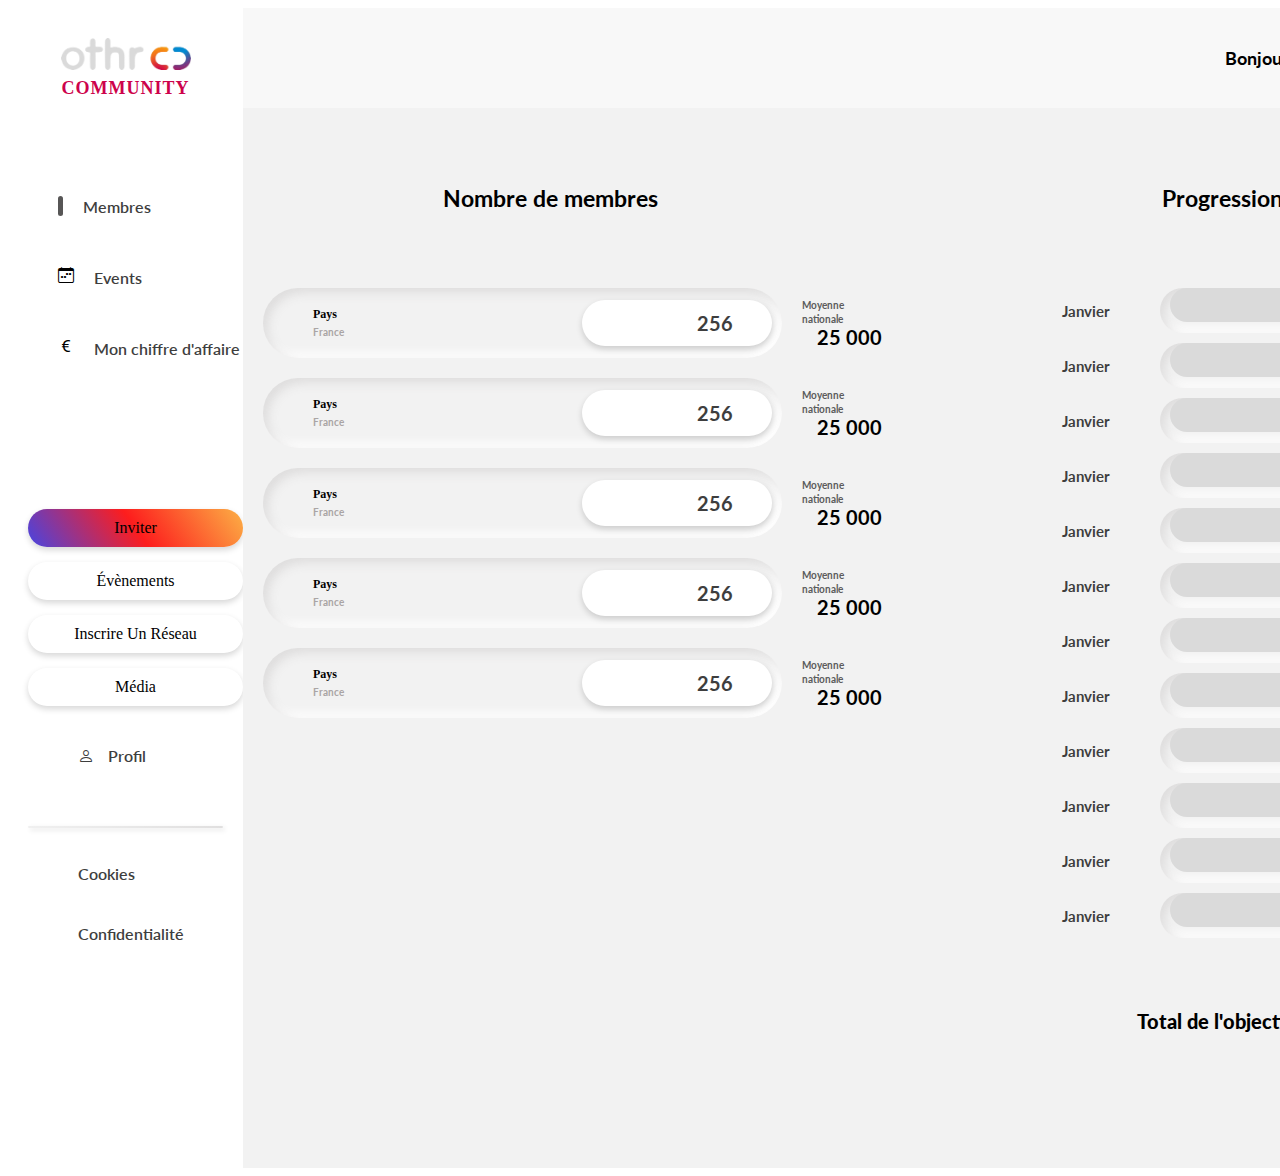
<file: index.html>
<!DOCTYPE html>
<html lang="en">
  <head>
    <meta charset="UTF-8" />
    <meta http-equiv="X-UA-Compatible" content="IE=edge" />
    <meta name="viewport" content="width=device-width, initial-scale=1.0" />
    <link
      href="https://cdn.jsdelivr.net/npm/bootstrap@5.1.3/dist/css/bootstrap.min.css"
      rel="stylesheet"
      integrity="sha384-1BmE4kWBq78iYhFldvKuhfTAU6auU8tT94WrHftjDbrCEXSU1oBoqyl2QvZ6jIW3"
      crossorigin="anonymous"
    />
    <link
      rel="stylesheet"
      href="https://cdn.jsdelivr.net/npm/bootstrap-icons@1.8.1/font/bootstrap-icons.css"
    />
    <link rel="stylesheet" href="styles.css" />
    <title>Brouillon dashboard - Othr</title>
  </head>
  <body>
    <div class="wrapper">
      <div class="sidebar">
        <div class="logo">
          <img src="./img/logo.png" alt="" />

          <span> community </span>
        </div>
        <div id="pages">
          <div class="membres pages">
            <div class="icon-1"></div>
            <span>Membres</span>
          </div>
          <div class="event pages">
            <i class="bi bi-calendar-week"></i>
            <span>Events</span>
          </div>
          <div class="ca pages">
            <div class="icon">
              <i class="bi bi-currency-euro"></i>
            </div>
            <span>Mon chiffre d'affaire</span>
          </div>
          <div class="block-onglet">
            <div class="onglet first">Inviter</div>
            <div class="onglet">évènements</div>
            <div class="onglet">Inscrire un réseau</div>
            <div class="onglet">Média</div>
          </div>

          <div class="profil-2">
            
            <span> <i class="bi bi-person"></i> Profil</span>
          </div>
          <div class="separator-sidebar"></div>
          <div class="mentions-legales">
            <span>Cookies</span>
          <span>Confidentialité</span>
          </div>
          
        </div>
      </div>
      <div class="separator-page"></div>
      <div class="main-container">
        <div class="navbar">
          <div class="profil">
            <div class="pseudo">Bonjour Patrick !</div>
            <img src="img/profile-1.jpg" alt="" />
          </div>
        </div>
        <div class="dashboard">
          <div class="nombre-membres">
            <h2>Nombre de membres</h2>
            <div class="block-membres">
              <div class="barre-membres">
                <div class="barre-membre-content">
                  <div class="localisation">
                    <h4>Pays</h4>
                    <h5>France</h5>
                  </div>
                  <div class="total-block">
                    <div class="total-membres">256</div>
                  </div>
                </div>
                <div class="average">
                  <div class="moy-titre">Moyenne nationale</div>
                  <div class="moy-result">25 000</div>
                </div>
              </div>
              <div class="barre-membres">
                <div class="barre-membre-content">
                  <div class="localisation">
                    <h4>Pays</h4>
                    <h5>France</h5>
                  </div>
                  <div class="total-block">
                    <div class="total-membres">256</div>
                  </div>
                </div>
                <div class="average">
                  <div class="moy-titre">Moyenne nationale</div>
                  <div class="moy-result">25 000</div>
                </div>
              </div>
              <div class="barre-membres">
                <div class="barre-membre-content">
                  <div class="localisation">
                    <h4>Pays</h4>
                    <h5>France</h5>
                  </div>
                  <div class="total-block">
                    <div class="total-membres">256</div>
                  </div>
                </div>
                <div class="average">
                  <div class="moy-titre">Moyenne nationale</div>
                  <div class="moy-result">25 000</div>
                </div>
              </div>
              <div class="barre-membres">
                <div class="barre-membre-content">
                  <div class="localisation">
                    <h4>Pays</h4>
                    <h5>France</h5>
                  </div>
                  <div class="total-block">
                    <div class="total-membres">256</div>
                  </div>
                </div>
                <div class="average">
                  <div class="moy-titre">Moyenne nationale</div>
                  <div class="moy-result">25 000</div>
                </div>
              </div>
              <div class="barre-membres">
                <div class="barre-membre-content">
                  <div class="localisation">
                    <h4>Pays</h4>
                    <h5>France</h5>
                  </div>
                  <div class="total-block">
                    <div class="total-membres">256</div>
                  </div>
                </div>
                <div class="average">
                  <div class="moy-titre">Moyenne nationale</div>
                  <div class="moy-result">25 000</div>
                </div>
              </div>
            </div>
          </div>
          <did class="separator-dashboard"></did>
          <div class="progress-membres">
            <h2>Progression de l'objectif membres</h2>
            <div class="block-progress">
              <div class="progress-mois">
                <div class="mois">Janvier</div>
                <div class="progress-bar">
                  <div class="jauge"></div>
                </div>
                <div class="objectif">4/5</div>
              </div>
               <div class="progress-mois">
                <div class="mois">Janvier</div>
                <div class="progress-bar">
                  <div class="jauge"></div>
                </div>
                <div class="objectif">4/5</div>
              </div>
               <div class="progress-mois">
                <div class="mois">Janvier</div>
                <div class="progress-bar">
                  <div class="jauge"></div>
                </div>
                <div class="objectif">4/5</div>
              </div>
               <div class="progress-mois">
                <div class="mois">Janvier</div>
                <div class="progress-bar">
                  <div class="jauge"></div>
                </div>
                <div class="objectif">4/5</div>
              </div>
               <div class="progress-mois">
                <div class="mois">Janvier</div>
                <div class="progress-bar">
                  <div class="jauge"></div>
                </div>
                <div class="objectif">4/5</div>
              </div>
               <div class="progress-mois">
                <div class="mois">Janvier</div>
                <div class="progress-bar">
                  <div class="jauge"></div>
                </div>
                <div class="objectif">4/5</div>
              </div>
               <div class="progress-mois">
                <div class="mois">Janvier</div>
                <div class="progress-bar">
                  <div class="jauge"></div>
                </div>
                <div class="objectif">4/5</div>
              </div>
               <div class="progress-mois">
                <div class="mois">Janvier</div>
                <div class="progress-bar">
                  <div class="jauge"></div>
                </div>
                <div class="objectif">4/5</div>
              </div>
               <div class="progress-mois">
                <div class="mois">Janvier</div>
                <div class="progress-bar">
                  <div class="jauge"></div>
                </div>
                <div class="objectif">4/5</div>
              </div>
               <div class="progress-mois">
                <div class="mois">Janvier</div>
                <div class="progress-bar">
                  <div class="jauge"></div>
                </div>
                <div class="objectif">4/5</div>
              </div>
               <div class="progress-mois">
                <div class="mois">Janvier</div>
                <div class="progress-bar">
                  <div class="jauge"></div>
                </div>
                <div class="objectif">4/5</div>
              </div>
               <div class="progress-mois">
                <div class="mois">Janvier</div>
                <div class="progress-bar">
                  <div class="jauge"></div>
                </div>
                <div class="objectif">4/5</div>
              </div>
            </div>

            <div class="row-total">
              <div class="objectif-year">Total de l'objectif 2022</div>
              <div class="bar-total">
                <div class="total-year">28/60</div>
                <div class="percent-objectif-year">48%</div>
              </div>
            </div>
          </div>
        </div>
      </div>
    </div>
  </body>
</html>
</file>
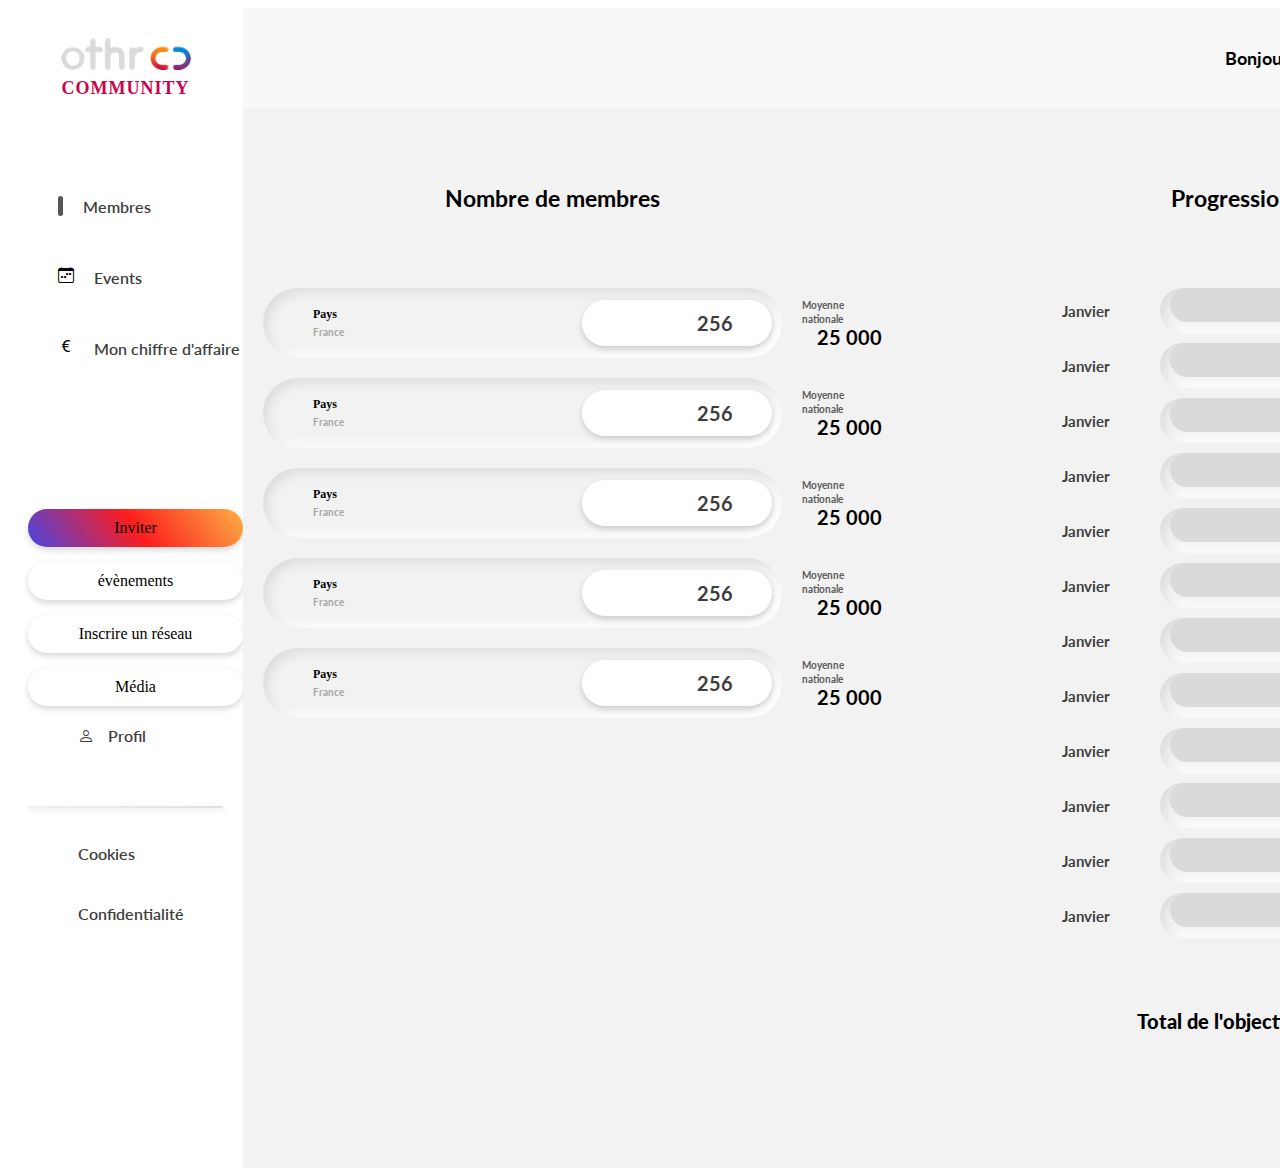
<file: dashboard.html>
<!DOCTYPE html>
<html lang="en">
  <head>
    <meta charset="UTF-8" />
    <meta http-equiv="X-UA-Compatible" content="IE=edge" />
    <meta name="viewport" content="width=device-width, initial-scale=1.0" />
    <link
      href="https://cdn.jsdelivr.net/npm/bootstrap@5.1.3/dist/css/bootstrap.min.css"
      rel="stylesheet"
      integrity="sha384-1BmE4kWBq78iYhFldvKuhfTAU6auU8tT94WrHftjDbrCEXSU1oBoqyl2QvZ6jIW3"
      crossorigin="anonymous"
    />
    <link
      rel="stylesheet"
      href="https://cdn.jsdelivr.net/npm/bootstrap-icons@1.8.1/font/bootstrap-icons.css"
    />
    <link rel="stylesheet" href="dashboard.css" />
    <title>Brouillon dashboard - Othr</title>
  </head>
  <body>
    <div class="wrapper">
      <div class="sidebar">
        <div class="logo">
          <img src="./img/logo.png" alt="" />

          <span> community </span>
        </div>
        <div id="pages">
          <div class="membres pages">
            <div class="icon-1"></div>
            <span>Membres</span>
          </div>
          <div class="event pages">
            <i class="bi bi-calendar-week"></i>
            <span>Events</span>
          </div>
          <div class="ca pages">
            <i class="bi bi-currency-euro"></i>
            <span>Mon chiffre d'affaire</span>
          </div>
          <div class="block-onglet">
            <div class="onglet first">Inviter</div>
            <div class="onglet">évènements</div>
            <div class="onglet">Inscrire un réseau</div>
            <div class="onglet">Média</div>
          </div>

          <div class="profil-2">
            
            <span> <i class="bi bi-person"></i> Profil</span>
          </div>
          <div class="separator-sidebar"></div>
          <div class="mentions-legales">
            <span>Cookies</span>
          <span>Confidentialité</span>
          </div>
          
        </div>
      </div>
      <div class="separator-page"></div>
      <div class="main-container">
        <div class="navbar">
          <div class="profil">
            <div class="pseudo">Bonjour Patrick !</div>
            <img src="img/profile-1.jpg" alt="" />
          </div>
        </div>
        <div class="dashboard">
          <div class="nombre-membres">
            <h2>Nombre de membres</h2>
            <div class="block-membres">
              <div class="barre-membres">
                <div class="barre-membre-content">
                  <div class="localisation">
                    <h4>Pays</h4>
                    <h5>France</h5>
                  </div>
                  <div class="total-block">
                    <div class="total-membres">256</div>
                  </div>
                </div>
                <div class="average">
                  <div class="moy-titre">Moyenne nationale</div>
                  <div class="moy-result">25 000</div>
                </div>
              </div>
              <div class="barre-membres">
                <div class="barre-membre-content">
                  <div class="localisation">
                    <h4>Pays</h4>
                    <h5>France</h5>
                  </div>
                  <div class="total-block">
                    <div class="total-membres">256</div>
                  </div>
                </div>
                <div class="average">
                  <div class="moy-titre">Moyenne nationale</div>
                  <div class="moy-result">25 000</div>
                </div>
              </div>
              <div class="barre-membres">
                <div class="barre-membre-content">
                  <div class="localisation">
                    <h4>Pays</h4>
                    <h5>France</h5>
                  </div>
                  <div class="total-block">
                    <div class="total-membres">256</div>
                  </div>
                </div>
                <div class="average">
                  <div class="moy-titre">Moyenne nationale</div>
                  <div class="moy-result">25 000</div>
                </div>
              </div>
              <div class="barre-membres">
                <div class="barre-membre-content">
                  <div class="localisation">
                    <h4>Pays</h4>
                    <h5>France</h5>
                  </div>
                  <div class="total-block">
                    <div class="total-membres">256</div>
                  </div>
                </div>
                <div class="average">
                  <div class="moy-titre">Moyenne nationale</div>
                  <div class="moy-result">25 000</div>
                </div>
              </div>
              <div class="barre-membres">
                <div class="barre-membre-content">
                  <div class="localisation">
                    <h4>Pays</h4>
                    <h5>France</h5>
                  </div>
                  <div class="total-block">
                    <div class="total-membres">256</div>
                  </div>
                </div>
                <div class="average">
                  <div class="moy-titre">Moyenne nationale</div>
                  <div class="moy-result">25 000</div>
                </div>
              </div>
            </div>
          </div>
          <did class="separator-dashboard"></did>
          <div class="progress-membres">
            <h2>Progression de l'objectif membres</h2>
            <div class="block-progress">
              <div class="progress-mois">
                <div class="mois">Janvier</div>
                <div class="progress-bar">
                  <div class="jauge"></div>
                </div>
                <div class="objectif">4/5</div>
              </div>
               <div class="progress-mois">
                <div class="mois">Janvier</div>
                <div class="progress-bar">
                  <div class="jauge"></div>
                </div>
                <div class="objectif">4/5</div>
              </div>
               <div class="progress-mois">
                <div class="mois">Janvier</div>
                <div class="progress-bar">
                  <div class="jauge"></div>
                </div>
                <div class="objectif">4/5</div>
              </div>
               <div class="progress-mois">
                <div class="mois">Janvier</div>
                <div class="progress-bar">
                  <div class="jauge"></div>
                </div>
                <div class="objectif">4/5</div>
              </div>
               <div class="progress-mois">
                <div class="mois">Janvier</div>
                <div class="progress-bar">
                  <div class="jauge"></div>
                </div>
                <div class="objectif">4/5</div>
              </div>
               <div class="progress-mois">
                <div class="mois">Janvier</div>
                <div class="progress-bar">
                  <div class="jauge"></div>
                </div>
                <div class="objectif">4/5</div>
              </div>
               <div class="progress-mois">
                <div class="mois">Janvier</div>
                <div class="progress-bar">
                  <div class="jauge"></div>
                </div>
                <div class="objectif">4/5</div>
              </div>
               <div class="progress-mois">
                <div class="mois">Janvier</div>
                <div class="progress-bar">
                  <div class="jauge"></div>
                </div>
                <div class="objectif">4/5</div>
              </div>
               <div class="progress-mois">
                <div class="mois">Janvier</div>
                <div class="progress-bar">
                  <div class="jauge"></div>
                </div>
                <div class="objectif">4/5</div>
              </div>
               <div class="progress-mois">
                <div class="mois">Janvier</div>
                <div class="progress-bar">
                  <div class="jauge"></div>
                </div>
                <div class="objectif">4/5</div>
              </div>
               <div class="progress-mois">
                <div class="mois">Janvier</div>
                <div class="progress-bar">
                  <div class="jauge"></div>
                </div>
                <div class="objectif">4/5</div>
              </div>
               <div class="progress-mois">
                <div class="mois">Janvier</div>
                <div class="progress-bar">
                  <div class="jauge"></div>
                </div>
                <div class="objectif">4/5</div>
              </div>
            </div>

            <div class="row-total">
              <div class="objectif-year">Total de l'objectif 2022</div>
              <div class="bar-total">
                <div class="total-year">28/60</div>
                <div class="percent-objectif-year">48%</div>
              </div>
            </div>
          </div>
        </div>
      </div>
    </div>
  </body>
</html>
</file>
<file: styles.css>
@import url("https://fonts.googleapis.com/css2?family=Lato:wght@300&display=swap");
@import url("http://fonts.cdnfonts.com/css/gotham-rounded");

.wrapper {
  display: flex;
  flex-direction: row;
  height: 100%;
}

.sidebar {
  background-color: red;
  top: 0px;
  left: 0px;
  width: 300px;
  /* UI Properties */
  background: #ffffff 0% 0% no-repeat padding-box;
  opacity: 1;
}

.main-container {
  width: 100%;
  height: 100%;
}

.separator-page {
  height: 1070px;
  width: 2px;
  background-color: grey;

  border-radius: 20px;
  background: linear-gradient(145deg, #f0f0f0, #cacaca);
  box-shadow: 2px 2px 5px #b3b3b3, -5px -5px 5px #ffffff;
}

/* ########## DASHBOARD  ############ */

.dashboard {
  background: blueviolet;
  height: 100%;
  width: 100%;
  top: 0px;
  left: 0px;
  display: flex;
  flex-direction: row;
  justify-content: space-between;

  background: #f2f2f2 0% 0% no-repeat padding-box;
  opacity: 1;
}

.navbar {
  background-color: rgb(9, 255, 0);
  height: 100px;
  background: #f8f8f8 0% 0% no-repeat padding-box;
  opacity: 1;
  display: flex;
  justify-content: end;
  align-items: center;
}

h2 {
  font: normal normal bold 23px/30px Lato;
  display: flex;
  margin: 75px 100px;
}

.nombre-membres h2 {
  font: normal normal bold 23px/30px Lato;
  display: flex;
  margin: 75px 0px;
  padding-left: 200px;
}

.separator-dashboard {
  height: 700px;
  width: 3px;
  background-color: grey;
  margin: 180px 100px;
  border-radius: 20px;
  background: linear-gradient(145deg, #f0f0f0, #cacaca);
  box-shadow: 2px 2px 5px #b3b3b3, -5px -5px 5px #ffffff;
}
.nombre-membres {
  width: 49%;
}

.block-membres {
  width: 100%;
  display: flex;
  flex-direction: column;
  justify-content: end;
  right: 0;
  margin-left: 20px;
}

.barre-membres {
  display: flex;
  flex-direction: row;
  justify-content: end;
  margin-bottom: 20px;
}

.barre-membre-content {
  top: 383px;
  left: 359px;
  width: 486px;
  height: 70px;
  opacity: 1;
  display: flex;
  align-items: center;
  justify-content: space-between;
  border-radius: 50px;
  background: #f2f2f2;
  box-shadow: inset 5px 5px 10px #dad9d9d0, inset -5px -5px 10px #ffffff;
  padding-left: 50px;
  padding-right: 10px;
}

.barre-membre-content .localisation h4 {
  margin-bottom: 3px;
  font-size: 12px;
}

.barre-membre-content .localisation h5 {
  margin-top: 2px;
  font: normal normal bold 10px/14px Lato;
  letter-spacing: 0px;
  color: #aaa5a5;
  opacity: 1;
}

.barre-membre-content .total-block {
  top: 478px;
  left: 670px;
  width: 33%;
  height: 46px;
  background: #ffffff 0% 0% no-repeat padding-box;
  box-shadow: 0px 3px 6px #00000029;
  border-radius: 50px;
  opacity: 1;
  display: flex;
  justify-content: end;
  align-items: center;
  padding-right: 39px;
}

.barre-membre-content .total-membres {
  text-align: right;
  font: normal normal bold 20px/15px Lato;
  letter-spacing: 0px;
  color: #3e3e3e;
  opacity: 1;
}

.barre-membres .average {
  display: flex;
  flex-direction: column;
  justify-content: center;
  align-items: flex-end;
  margin-left: 20px;
}

.barre-membres .moy-titre {
  font: normal normal bold 10px/14px Lato;
  color: #5d5d5d;
}

.barre-membres .moy-result {
  font: normal normal bold 20px/22px Lato;
}

.block-progress {
  display: flex;
  flex-direction: column;
  justify-content: start;
  width: 100%;
}

.progress-membres {
  width: 49%;
}
.progress-mois {
  width: 100%;
  display: flex;
  align-items: center;
  margin-bottom: 10px;
}

.progress-mois .mois {
  margin-right: 50px;
  font: normal normal bold 15px/6px Lato;
  letter-spacing: 0px;
  color: #3e3e3e;
}

.progress-bar {
  width: 400px;
  height: 45px;
  opacity: 1;
  display: flex;
  border-radius: 50px;
  background: #f2f2f2;
  box-shadow: inset 5px 5px 10px #dad9d9d0, inset -5px -5px 10px #ffffff;
  padding-left: 10px;
  padding-right: 10px;
}

.progress-bar .jauge {
  background: #dadada;
  width: 80%;
  height: 75%;
  border-radius: 50px;
}

.progress-mois .objectif {
  margin-left: 20px;
  font: normal normal bold 15px/6px Lato;
  color: #3e3e3e;
}

.row-total {
  display: flex;
  flex-direction: row;
  width: 100%;
  margin: 50px 75px;
  align-items: center;
}

.objectif-year {
  font: normal normal 900 20px/14px Lato;
  margin-right: 30px;
}

.bar-total {
  display: flex;
  flex-direction: row;
  width: 247px;
  height: 46px;
  background: #ffffff 0% 0% no-repeat padding-box;
  box-shadow: 0px 3px 6px #00000029;
  border-radius: 50px;
  align-items: center;
  justify-content: center;
}

.total-year {
  width: 70%;
  text-align: center;
  font: normal normal bold 23px/15px Lato;
}

.percent-objectif-year {
  background: #008ad1 0% 0% no-repeat padding-box;
  box-shadow: 0px 3px 6px #00000029;
  border-radius: 50px;
  width: 50%;
  height: 100%;
  display: flex;
  justify-content: center;
  align-items: center;
  font: normal normal bold 23px/15px Lato;
  color: #ffffff;
}

/* ############  NAVBAR  ############### */
.profil {
  display: flex;
  align-items: center;
  justify-content: end;
  padding-right: 80px;
}

.profil .pseudo {
  font: normal normal bold 18px/22px Lato;
}

.profil img {
  width: 47px;
  height: 47px;
  margin-left: 20px;
  border-radius: 5px;
}

/* ############ SIDEBAR  ############# */

.logo {
  width: 100%;
  padding-top: 30px;
  display: flex;
  flex-direction: column;
  align-items: center;
  justify-content: center;
  margin-bottom: 100px;
}
.logo img {
  width: 130px;
}
.logo span {
  margin-top: 10px;
  font: normal normal bold 18px/16px Gotham Rounded;
  letter-spacing: 1px;
  color: #cd024b;
  text-transform: uppercase;
}

.pages {
  display: flex;
  flex-direction: row;
  padding-left: 50px;
}
#pages span {
  font: normal normal 600 16px/21px Lato;
  letter-spacing: 0px;
  color: #3e3e3e;
  margin-bottom: 50px;
  justify-content: center;
  margin-left: 20px;
}

#pages .icon-1 {
  width: 5px;
  height: 20px;
  background: rgba(65, 63, 63, 0.884);
  border-radius: 30px;
}

.block-onglet {
  display: flex;
  justify-content: center;
  flex-direction: column;
  margin-top: 100px;
  margin-left: 20px;
}
.onglet {
  background: #ffffff 0% 0% no-repeat padding-box;
  box-shadow: 0px 3px 6px #00000029;
  border-radius: 50px;
  width: 215px;
  height: 38px;
  margin-bottom: 15px;
  display: flex;
  justify-content: center;
  align-items: center;
  text-transform: capitalize;
}
.block-onglet .first {
  background: rgb(71, 69, 226);
  background: linear-gradient(
    55deg,
    rgba(71, 69, 226, 1) 0%,
    rgba(253, 29, 29, 1) 50%,
    rgba(252, 176, 69, 1) 100%
  );
}

.profil-2 {
  display: flex;
  flex-direction: row;
  padding-left: 50px;
  margin-top: 50px;
  margin-bottom: 30px;
  align-items: center;
  height: 20px;
}

.profil-2 span {
  margin-bottom: 20px;
  justify-content: center;
  margin-left: 20px;
}

.profil-2 i {
  align-items: center;
  margin-right: 10px;
}

.separator-sidebar {
  height: 2px;
  margin: 35px 20px;

  border-radius: 20px;
  background: linear-gradient(145deg, #f0f0f0, #e0dfdf);
  box-shadow: 2px 2px 5px #dbdbdb, -5px -5px 5px #ffffff;
}

.mentions-legales {
  display: flex;
  flex-direction: column;
  align-items: flex-start;
  height: 30px;
  padding: 0;
  margin-left: 50px;
}

.mentions-legales span {
  height: 10px;
  padding: 0;
}
</file>
<file: dashboard.css>
@import url('https://fonts.googleapis.com/css2?family=Lato:wght@300&display=swap');
@import url('http://fonts.cdnfonts.com/css/gotham-rounded');


.wrapper {
  display: flex;
  flex-direction: row;
  height: 100%;
}

.sidebar {
  background-color: red;
  top: 0px;
  left: 0px;
  width: 300px;
  /* UI Properties */
  background: #ffffff 0% 0% no-repeat padding-box;
  opacity: 1;
}

.main-container {
  width: 100%;
  height: 100%;
}

.separator-page {
  height: 1070px;
  width: 2px;
  background-color: grey;


  border-radius: 20px;
  background: linear-gradient(145deg, #f0f0f0, #cacaca);
  box-shadow: 2px 2px 5px #b3b3b3, -5px -5px 5px #ffffff;
}

/* ########## DASHBOARD  ############ */

.dashboard {
  background: blueviolet;
  height: 100%;
  width: 100%;
  top: 0px;
  left: 0px;
  display: flex;
  flex-direction: row;
  justify-content:space-between;

  background: #f2f2f2 0% 0% no-repeat padding-box;
  opacity: 1;
}

.navbar {
  background-color: rgb(9, 255, 0);
  height: 100px;
  background: #f8f8f8 0% 0% no-repeat padding-box;
  opacity: 1;
  display: flex;
  justify-content: end;
  align-items: center;
}

h2 {
  font: normal normal bold 23px/30px Lato;
  display: flex;
  justify-content: center;
  margin: 75px 0;
}

.separator-dashboard {
  height: 700px;
  width: 3px;
  background-color: grey;
  margin: 180px 100px;
  border-radius: 20px;
  background: linear-gradient(145deg, #f0f0f0, #cacaca);
  box-shadow: 2px 2px 5px #b3b3b3, -5px -5px 5px #ffffff;
}
.nombre-membres {
  width: 49%;
}

.block-membres {
  width: 100%;
  display: flex;
  flex-direction: column;
  justify-content: end;
  right: 0;
  margin-left: 20px;
}

.barre-membres {
  display: flex;
  flex-direction: row;
  justify-content: end;
  margin-bottom: 20px;
}

.barre-membre-content {
  top: 383px;
  left: 359px;
  width: 486px;
  height: 70px;
  opacity: 1;
  display: flex;
  align-items: center;
  justify-content: space-between;
  border-radius: 50px;
  background: #f2f2f2;
  box-shadow: inset 5px 5px 10px #dad9d9d0, inset -5px -5px 10px #ffffff;
  padding-left: 50px;
  padding-right: 10px;
}

.barre-membre-content .localisation h4 {
  margin-bottom: 3px;
  font-size: 12px;
}

.barre-membre-content .localisation h5 {
  margin-top: 2px;
  font: normal normal bold 10px/14px Lato;
  letter-spacing: 0px;
  color: #aaa5a5;
  opacity: 1;
}

.barre-membre-content .total-block {
  top: 478px;
  left: 670px;
  width: 33%;
  height: 46px;
  background: #ffffff 0% 0% no-repeat padding-box;
  box-shadow: 0px 3px 6px #00000029;
  border-radius: 50px;
  opacity: 1;
  display: flex;
  justify-content: end;
  align-items: center;
  padding-right: 39px;
}

.barre-membre-content .total-membres {
  text-align: right;
  font: normal normal bold 20px/15px Lato;
  letter-spacing: 0px;
  color: #3e3e3e;
  opacity: 1;
}

.barre-membres .average {
  display: flex;
  flex-direction: column;
  justify-content: center;
  align-items: flex-end;
  margin-left: 20px;
}

.barre-membres .moy-titre {
  font: normal normal bold 10px/14px Lato;
  color: #5d5d5d;
}

.barre-membres .moy-result {
  font: normal normal bold 20px/22px Lato;
}

.block-progress {
  display: flex;
  flex-direction: column;
  justify-content: start;
  width: 100%;
}

.progress-membres {
  width: 49%;
}
.progress-mois {
  width: 100%;
  display: flex;
  align-items: center;
  margin-bottom: 10px;
}

.progress-mois .mois {
  margin-right: 50px;
  font: normal normal bold 15px/6px Lato;
  letter-spacing: 0px;
  color: #3e3e3e;
}

.progress-bar {
  width: 400px;
  height: 45px;
  opacity: 1;
  display: flex;
  border-radius: 50px;
  background: #f2f2f2;
  box-shadow: inset 5px 5px 10px #dad9d9d0, inset -5px -5px 10px #ffffff;
  padding-left: 10px;
  padding-right: 10px;
}

.progress-bar .jauge {
  background: #dadada;
  width: 80%;
  height: 75%;
  border-radius: 50px;
}

.progress-mois .objectif {
  margin-left: 20px;
  font: normal normal bold 15px/6px Lato;
  color: #3e3e3e;
}

.row-total {
  display: flex;
  flex-direction: row;
  width: 100%;
  margin: 50px 75px;
  align-items: center;
}

.objectif-year {
  font: normal normal 900 20px/14px Lato;
  margin-right: 30px;
}

.bar-total {
  display: flex;
  flex-direction: row;
  width: 247px;
  height: 46px;
  background: #ffffff 0% 0% no-repeat padding-box;
  box-shadow: 0px 3px 6px #00000029;
  border-radius: 50px;
  align-items: center;
  justify-content: center;
}

.total-year {
  width: 70%;
  text-align: center;
  font: normal normal bold 23px/15px Lato;
}

.percent-objectif-year {
  background: #008ad1 0% 0% no-repeat padding-box;
  box-shadow: 0px 3px 6px #00000029;
  border-radius: 50px;
  width: 50%;
  height: 100%;
  display: flex;
  justify-content: center;
  align-items: center;
  font: normal normal bold 23px/15px Lato;
  color: #ffffff;
}

/* ############  NAVBAR  ############### */
.profil {
  display: flex;
  align-items: center;
  justify-content: end;
  padding-right: 80px;
}

.profil .pseudo {
  font: normal normal bold 18px/22px Lato;
}

.profil img {
  width: 47px;
  height: 47px;
  margin-left: 20px;
  border-radius: 5px;
}

/* ############ SIDEBAR  ############# */

.logo {
  width: 100%;
  padding-top: 30px;
  display: flex;
  flex-direction: column;
  align-items: center;
  justify-content: center;
  margin-bottom: 100px;
}
.logo img {
  width: 130px;
}
.logo span {
  margin-top: 10px;
  font: normal normal bold 18px/16px Gotham Rounded;
  letter-spacing: 1px;
  color: #cd024b;
  text-transform: uppercase;
}

.pages {
  display: flex;
  flex-direction: row;
  padding-left: 50px;
}
#pages span {
  font: normal normal 600 16px/21px Lato;
letter-spacing: 0px;
color: #3E3E3E;
margin-bottom: 50px;
  justify-content: center;
  margin-left: 20px;
}

#pages .icon-1 {
  width: 5px;
  height: 20px;
  background: rgba(65, 63, 63, 0.884);
  border-radius: 30px;
}

.block-onglet {
  display: flex;
  justify-content: center;
  flex-direction: column;
  margin-top: 100px;
  margin-left: 20px;
}
.onglet {
 background: #FFFFFF 0% 0% no-repeat padding-box;
box-shadow: 0px 3px 6px #00000029;
border-radius: 50px;
width: 215px;
height: 38px;
margin-bottom: 15px;
display: flex;
justify-content: center;
align-items: center;
}
 .block-onglet .first {
   background: rgb(71,69,226);
background: linear-gradient(55deg, rgba(71,69,226,1) 0%, rgba(253,29,29,1) 50%, rgba(252,176,69,1) 100%);
 }

.profil-2 {
  display: flex;
  flex-direction: row;
  padding-left: 50px;
  margin-top: 30px;
  margin-bottom: 30px;
  align-items: center;
  height: 20px;
}

.profil-2 span{
margin-bottom: 20px;
  justify-content: center;
  margin-left: 20px;
}

.profil-2 i {
  align-items: center;
  margin-right: 10px;
}

.separator-sidebar {
  height: 2px;
  margin: 35px 20px;

  border-radius: 20px;
  background: linear-gradient(145deg, #f0f0f0, #e0dfdf);
  box-shadow: 2px 2px 5px #dbdbdb, -5px -5px 5px #ffffff;
}

.mentions-legales {
  display: flex;
  flex-direction: column;
  align-items: flex-start;
  height: 30px;
  padding: 0;
  margin-left: 50px;
}

.mentions-legales span {
  height: 10px;
  padding: 0;
}
</file>
